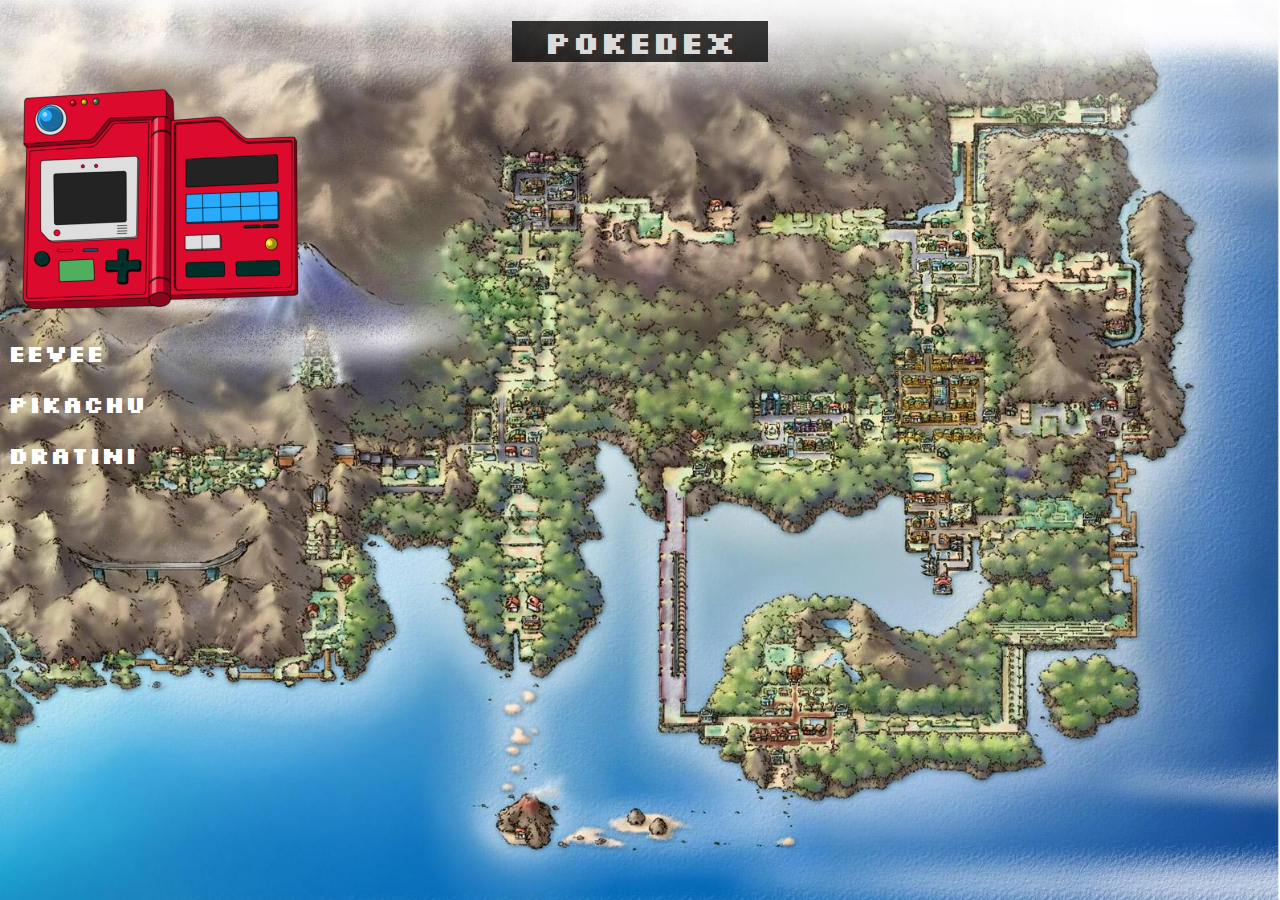
<file: index.html>
<!DOCTYPE html>
<html lang="en">
<head>
    <meta charset="UTF-8">
    <meta name="viewport" content="width=device-width, initial-scale=1.0">
    <title>Pokedex</title>
    <link rel="icon" href="img/pokeball.png">
</head>
<style>

@import url('https://fonts.googleapis.com/css2?family=Press+Start+2P&family=Silkscreen:wght@400;700&display=swap');

.press-start 2p-regular {
    font-family: "Press Start 2P", system-ui;
    font-weight: 400;
    font-style: normal;
  }
  
body {
    background-image: url(img/kanto-map.jpeg);
    background-repeat: no-repeat;
    background-size: 100%;
    font-family: Silkscreen, sans-serif;

}

   a {
        text-decoration: none;
        color: white;
        }
        
.titulo{
        background-color: rgba(0, 0, 0, 0.774);
        margin-left: auto;
        margin-right: auto;
        width: 16em;
        text-align: center;
        font-family: "Silkscreen", sans-serif;
        color: rgb(219, 219, 219)
        }
</style>
<body>
    <div class="titulo">
        <h1>Pokedex</h1>
    
   </div>
   <img src="img/pokedex.png">
   <a href="./pokemons/Eevee.html"><h2 class="press-start 2p-regular">Eevee</h2></a>
   <a href="./pokemons/Pikachu.html"><h2 class="press-start 2p-regular">Pikachu</h2></a>
   <a href="./pokemons/Dratini.html" ><h2 class="press-start 2p-regular">Dratini</h2></a>
  
</body>
</html>
</file>
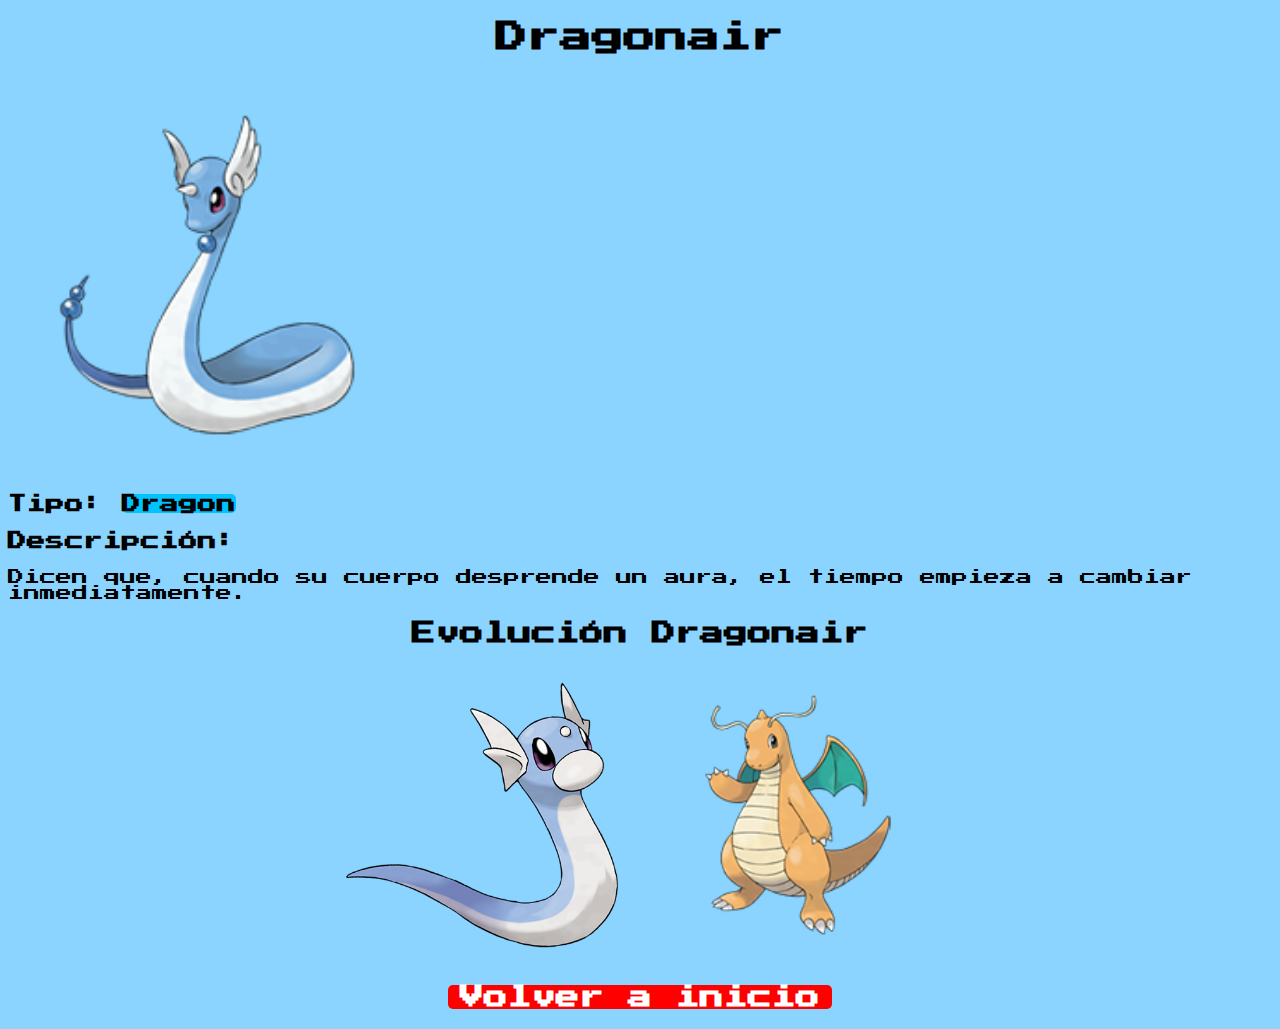
<file: pokemons/Dragonair.html>
<!DOCTYPE html>
<html lang="en">
<head>
    <meta charset="UTF-8">
    <meta name="viewport" content="width=device-width, initial-scale=1.0">
    <title>Dragonair</title>
    <link rel="stylesheet" href="../Pokemons.css">
</head>
<body class="fondo4">
    <div class="titulo"> 
         <h1>Dragonair</h1>
    </div>
        <a href="https://www.pokemon.com/es/pokedex/dragonair"><img src="../img/Dragonair.png" width="400" height="400" alt="enlace a la página pokedex"></a>
        <h3 class="press-start 2p-regular"><strong>Tipo: <span id="Azul">Dragon</span></strong></h3>

    <h3 class="press-start 2p-regular">Descripción:</h3>
    <p class="press-start 2p-regular">Dicen que, cuando su cuerpo desprende un aura, el tiempo empieza a cambiar inmediatamente.</p>
    <div class="evo">
        <h2 class="titulo2">Evolución Dragonair</h2>
        <a href="../pokemons/Dratini.html"><img src="../img/Dratini.png" width="300" height="300" alt="enlace a la página Pichu"></a>
        <a href="../pokemons/Dragonite.html"><img src="../img/Dragonite.png" width="300" height="300" alt="enlace a la página Raichu"></a>
     </div>
    <a href="../index.html"><h2 class="Volver">Volver a inicio</h2></a>
    
</body>
</html>
</file>
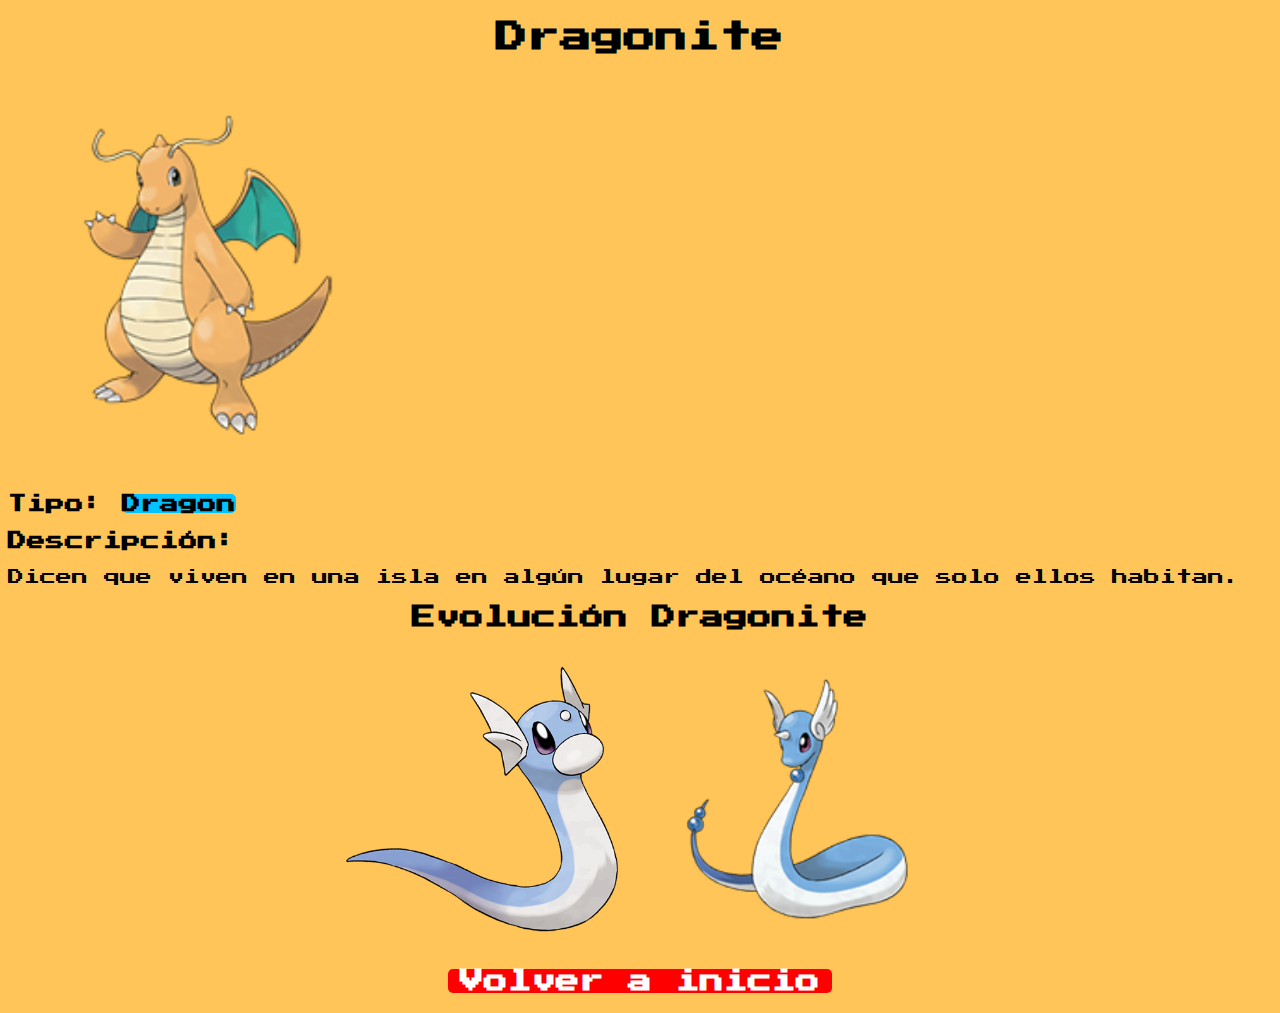
<file: pokemons/Dragonite.html>
<!DOCTYPE html>
<html lang="en">
<head>
    <meta charset="UTF-8">
    <meta name="viewport" content="width=device-width, initial-scale=1.0">
    <title>Dragonite</title>
    <link rel="stylesheet" href="../Pokemons.css">
</head>
<body class="fondo5">
    <div class="titulo"> 
         <h1>Dragonite</h1>
    </div>
        <a href="https://www.pokemon.com/es/pokedex/dragonite"><img src="../img/Dragonite.png" width="400" height="400" alt="enlace a la página pokedex"></a>
        <h3 class="press-start 2p-regular"><strong>Tipo: <span id="Azul">Dragon</span></strong></h3>

    <h3 class="press-start 2p-regular">Descripción:</h3>
    <p class="press-start 2p-regular">Dicen que viven en una isla en algún lugar del océano que solo ellos habitan.</p>
    <div class="evo">
        <h2 class="titulo2">Evolución Dragonite</h2>
        <a href="../pokemons/Dratini.html"><img src="../img/Dratini.png" width="300" height="300" alt="enlace a la página Pichu"></a>
        <a href="../pokemons/Dragonair.html"><img src="../img/Dragonair.png" width="300" height="300" alt="enlace a la página Pikachu"></a>
     </div>
    <a href="../index.html"><h2 class="Volver">Volver a inicio</h2></a>
    
</body>
</html>
</file>
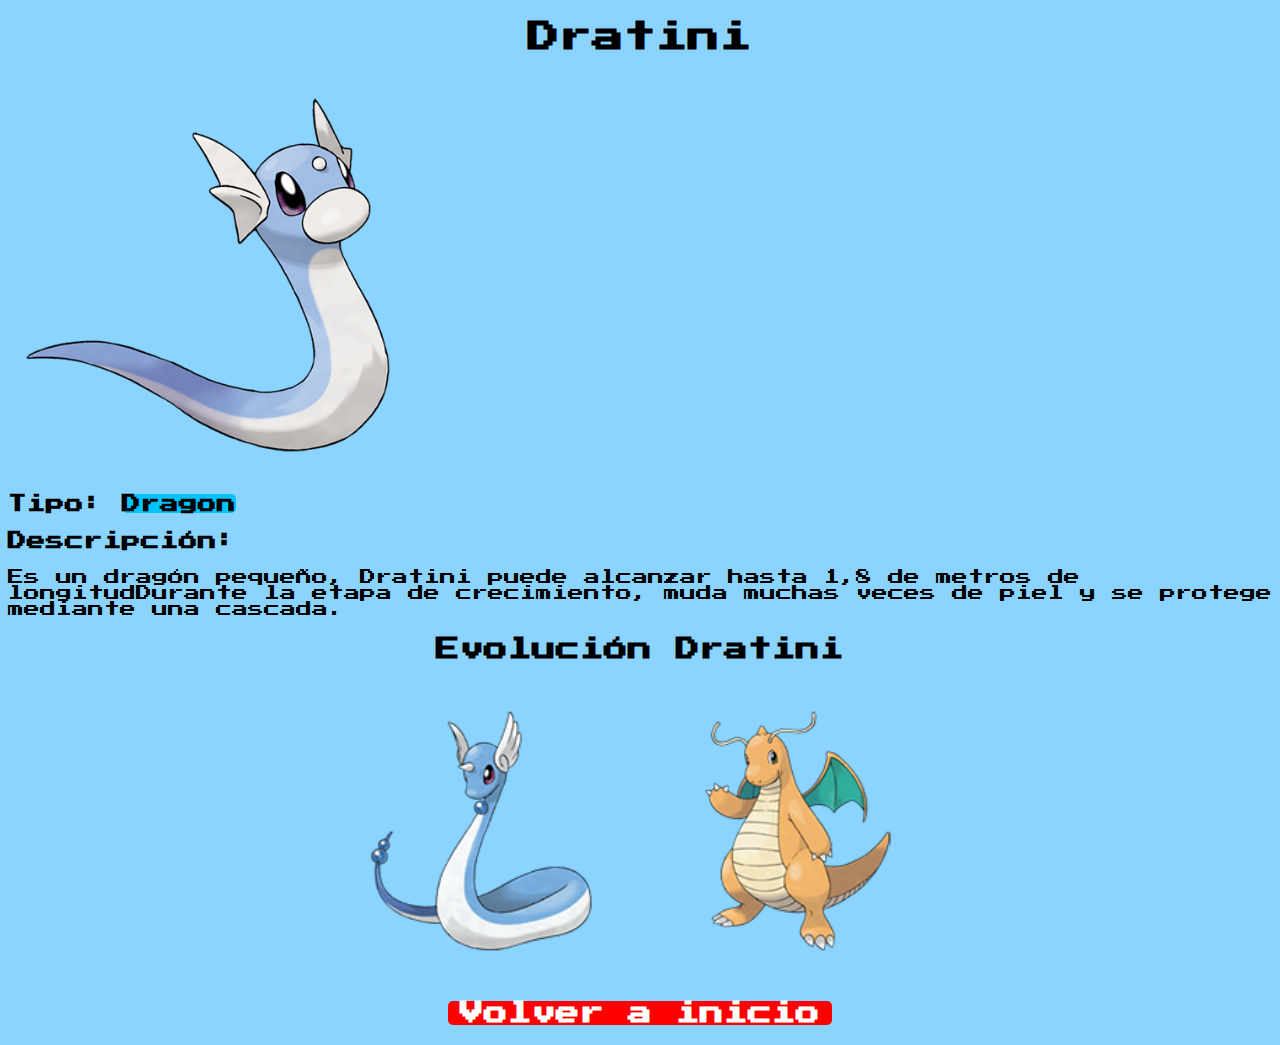
<file: pokemons/Dratini.html>
<!DOCTYPE html>
<html lang="en">
<head>
    <meta charset="UTF-8">
    <meta name="viewport" content="width=device-width, initial-scale=1.0">
    <title>Dratini</title>
    <link rel="stylesheet" href="../Pokemons.css">
</head>
<body class="fondo4">
    <div class="titulo"> 
         <h1>Dratini</h1>
    </div>
        <a href="https://www.pokemon.com/es/pokedex/dratini"><img src="../img/Dratini.png" width="400" height="400" alt="enlace a la página pokedex"></a>
        <h3 class="press-start 2p-regular"><strong>Tipo: <span id="Azul">Dragon</span></strong></h3>

    <h3 class="press-start 2p-regular">Descripción:</h3>
    <p class="press-start 2p-regular">Es un dragón pequeño, Dratini puede alcanzar hasta 1,8 de metros de longitudDurante la etapa de crecimiento, muda muchas veces de piel y se protege mediante una cascada.</p>
    <div class="evo">
        <h2 class="titulo2">Evolución Dratini</h2>
        <a href="../pokemons/Dragonair.html"><img src="../img/Dragonair.png" width="300" height="300" alt="enlace a la página Pikachu"></a>
        <a href="../pokemons/Dragonite.html"><img src="../img/Dragonite.png" width="300" height="300" alt="enlace a la página Raichu"></a>
     </div>
    <a href="../index.html"><h2 class="Volver">Volver a inicio</h2></a>
    
</body>
</html>
</file>
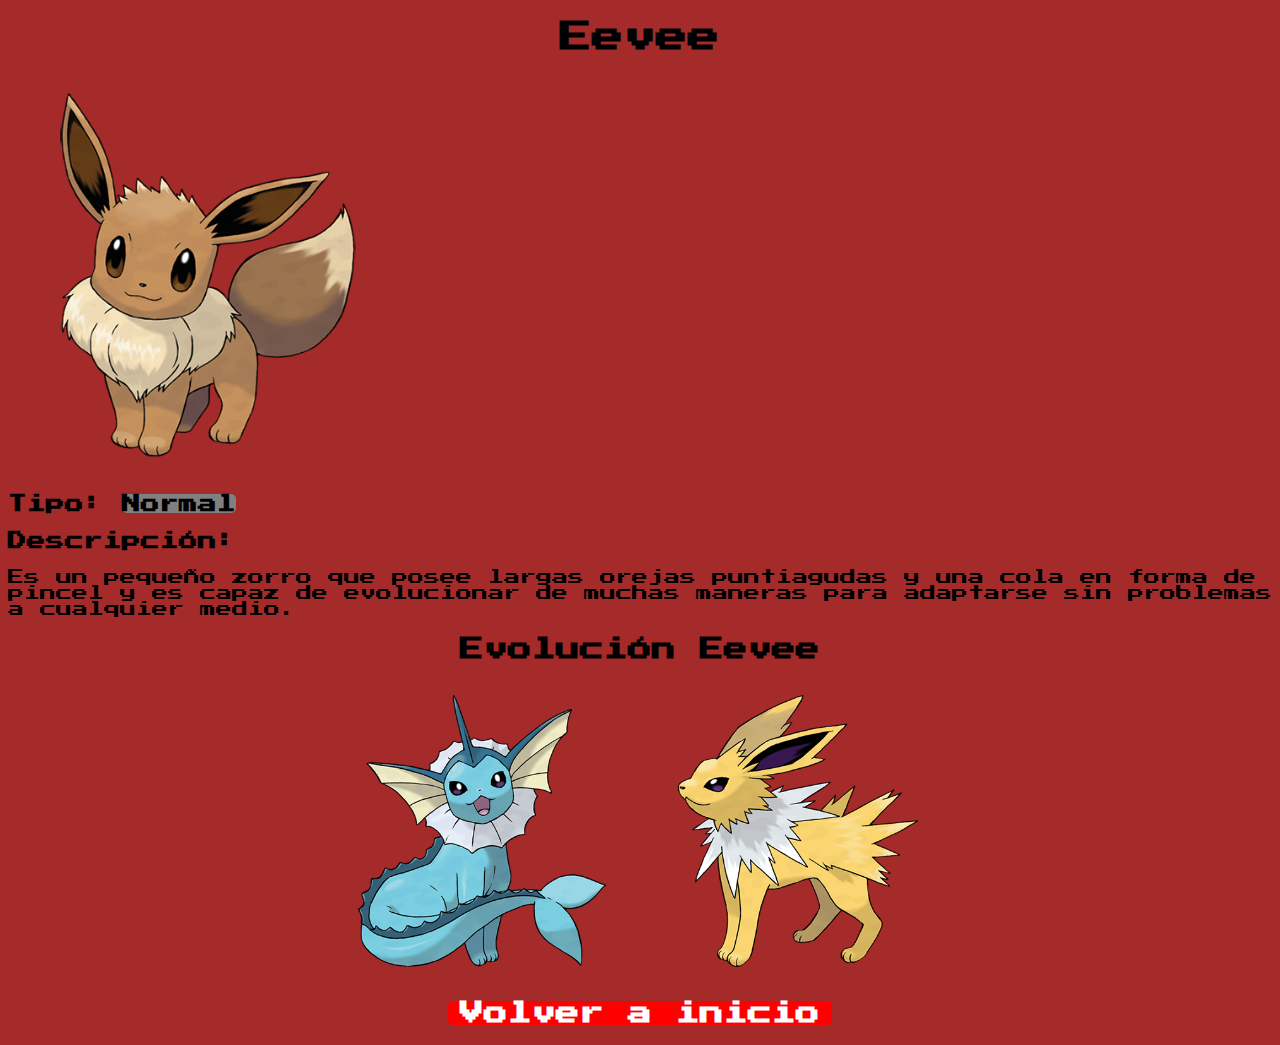
<file: pokemons/Eevee.html>
<!DOCTYPE html>
<html lang="en">
<head>
    <meta charset="UTF-8">
    <meta name="viewport" content="width=device-width, initial-scale=1.0">
    <title>Eevee</title>
    <link rel="stylesheet" href="../Pokemons.css">
</head>
<body class="fondo2">
    <div class="titulo"> 
         <h1>Eevee</h1>
    </div>
        <a href="https://www.pokemon.com/es/pokedex/eevee"><img src="../img/Eevee.png" width="400" height="400" alt="enlace a la página pokedex"></a>
        <h3 class="press-start 2p-regular"><strong>Tipo: <span id="gris">Normal</span></strong></h3>

    <h3 class="press-start 2p-regular">Descripción:</h3>
    <p class="press-start 2p-regular">Es un pequeño zorro que posee largas orejas puntiagudas y una cola en forma de pincel y es capaz de evolucionar de muchas maneras para adaptarse sin problemas a cualquier medio.</p>
    <div class="evo">
        <h2 class="titulo2">Evolución Eevee</h2>
        <a href="../pokemons/Vaporeon.html"><img src="../img/Vaporeon.png" width="300" height="300" alt="enlace a la página Pichu"></a>
        <a href="../pokemons/Jolteon.html"><img src="../img/Jolteon.png" width="300" height="300" alt="enlace a la página Raichu"></a>
     </div>
    <a href="../index.html"><h2 class="Volver">Volver a inicio</h2></a>
</body>
</html>
</file>
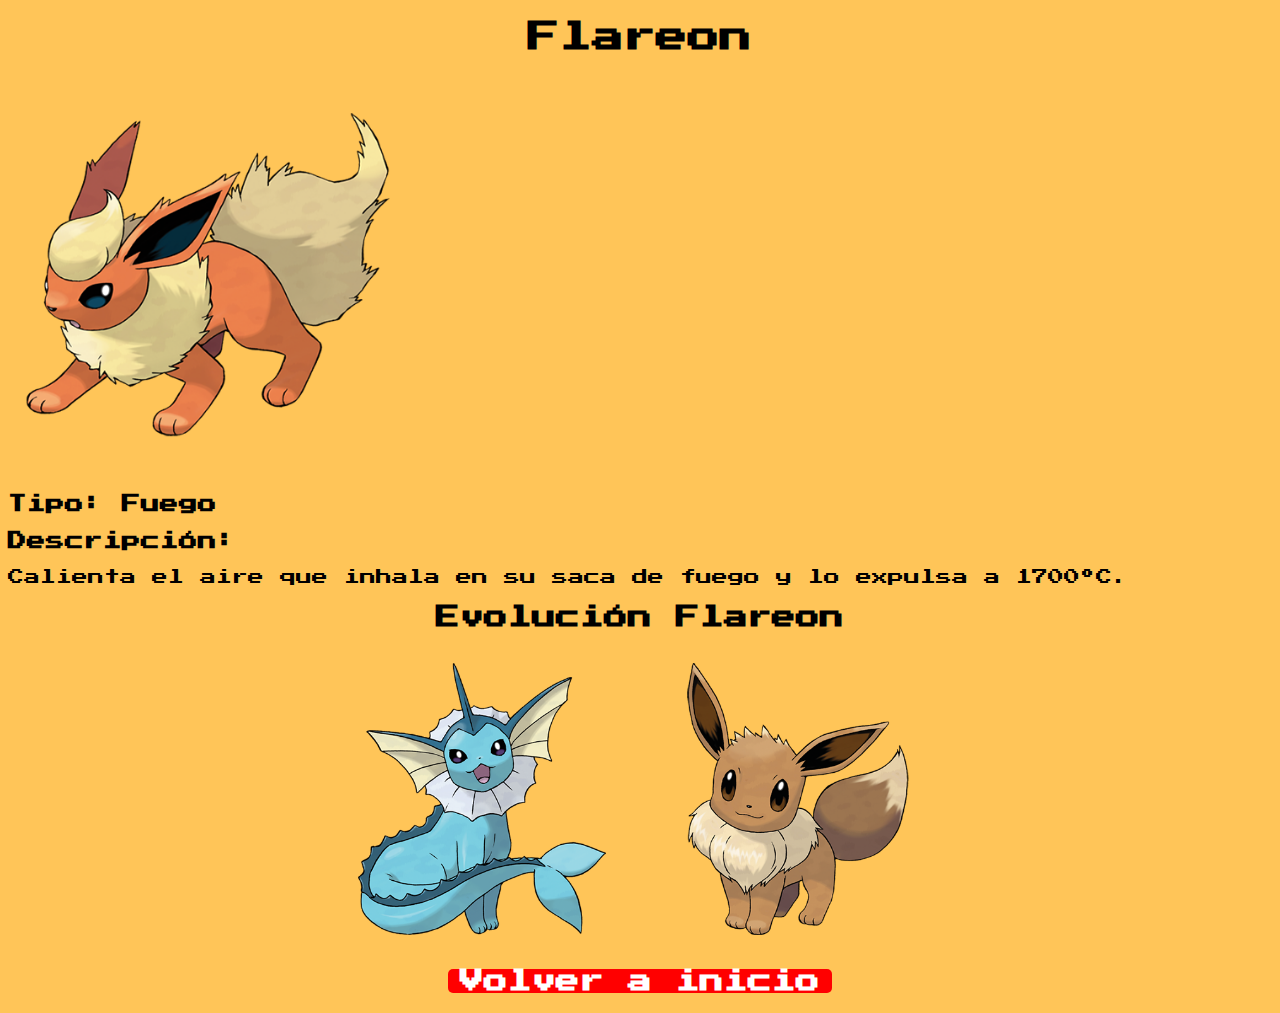
<file: pokemons/Flareon.html>
<!DOCTYPE html>
<html lang="en">
<head>
    <meta charset="UTF-8">
    <meta name="viewport" content="width=device-width, initial-scale=1.0">
    <title>Jolteon</title>
    <link rel="stylesheet" href="../Pokemons.css">
</head>
<body class="fondo5">
    <div class="titulo"> 
         <h1>Flareon</h1>
    </div>
        <a href="https://www.pokemon.com/es/pokedex/flareon"><img src="../img/Flareon.png" width="400" height="400" alt="enlace a la página pokedex"></a>
        <h3 class="press-start 2p-regular"><strong>Tipo: <span id="rojo">Fuego</span></strong></h3>

    <h3 class="press-start 2p-regular">Descripción:</h3>
    <p class="press-start 2p-regular">Calienta el aire que inhala en su saca de fuego y lo expulsa a 1700ºC.</p>
    <div class="evo">
        <h2 class="titulo2">Evolución Flareon</h2>
        <a href="../pokemons/Vaporeon.html"><img src="../img/Vaporeon.png" width="300" height="300" alt="enlace a la página Pichu"></a>
        <a href="../pokemons/Eevee.html"><img src="../img/Eevee.png" width="300" height="300" alt="enlace a la página Pikachu"></a>
     </div>
    <a href="../index.html"><h2 class="Volver">Volver a inicio</h2></a>
</body>
</html>
</file>
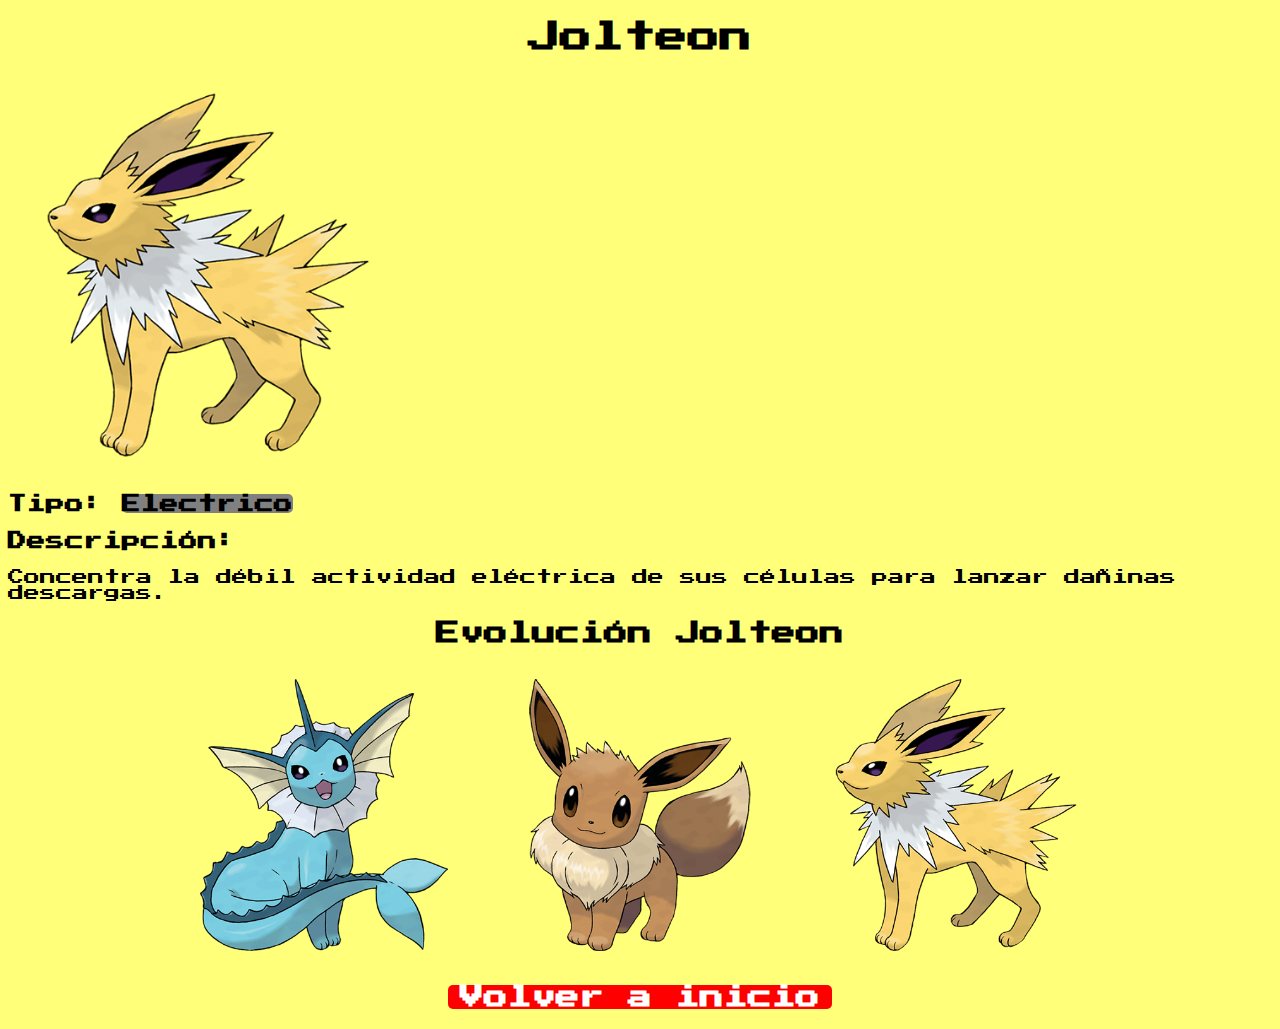
<file: pokemons/Jolteon.html>
<!DOCTYPE html>
<html lang="en">
<head>
    <meta charset="UTF-8">
    <meta name="viewport" content="width=device-width, initial-scale=1.0">
    <title>Jolteon</title>
    <link rel="stylesheet" href="../Pokemons.css">
</head>
<body class="fondo3">
    <div class="titulo"> 
         <h1>Jolteon</h1>
    </div>
        <a href="https://www.pokemon.com/es/pokedex/jolteon"><img src="../img/Jolteon.png" width="400" height="400" alt="enlace a la página pokedex"></a>
        <h3 class="press-start 2p-regular"><strong>Tipo: <span id="gris">Electrico</span></strong></h3>

    <h3 class="press-start 2p-regular">Descripción:</h3>
    <p class="press-start 2p-regular">Concentra la débil actividad eléctrica de sus células para lanzar dañinas descargas.</p>
    <div class="evo">
        <h2 class="titulo2">Evolución Jolteon</h2>
        <a href="../pokemons/Vaporeon.html"><img src="../img/Vaporeon.png" width="300" height="300" alt="enlace a la página Pichu"></a>
        <a href="../pokemons/Eevee.html"><img src="../img/Eevee.png" width="300" height="300" alt="enlace a la página Pikachu"></a>
        <a href="../pokemons/Jolteon.html"><img src="../img/Jolteon.png" width="300" height="300" alt="enlace a la página Raichu"></a>
     </div>
    <a href="../index.html"><h2 class="Volver">Volver a inicio</h2></a>
</body>
</html>
</file>
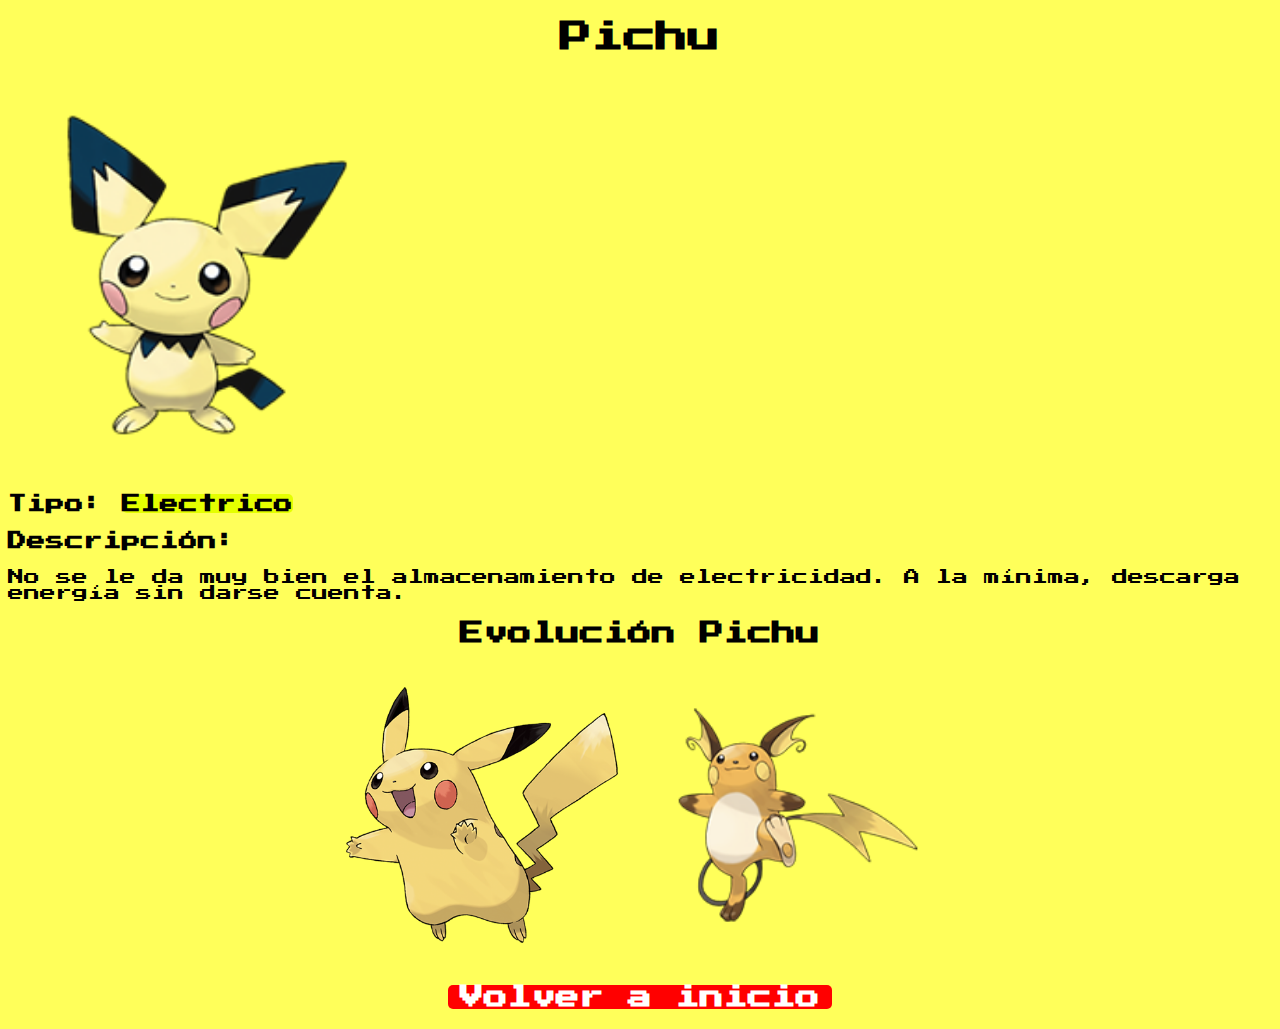
<file: pokemons/pichu.html>
<!DOCTYPE html>
<html lang="en">
<head>
    <meta charset="UTF-8">
    <meta name="viewport" content="width=device-width, initial-scale=1.0">
    <title>Pichu</title>
    <link rel="stylesheet" href="../Pokemons.css">
</head>
<body class="fondo1">
    <div class="titulo"> 
         <h1>Pichu</h1>
    </div>
        <a href="https://www.pokemon.com/es/pokedex/pichu"><img src="../img/Pichu.png" width="400" height="400" alt="enlace a la página pokedex"></a>
        <h3 class="press-start 2p-regular"><strong>Tipo: <span id="Amarillo">Electrico</span></strong></h3>

    <h3 class="press-start 2p-regular">Descripción:</h3>
    <p class="press-start 2p-regular">No se le da muy bien el almacenamiento de electricidad. A la mínima, descarga energía sin darse cuenta.</p>
    <div class="evo">
        <h2 class="titulo2">Evolución Pichu</h2>
        <a href="../pokemons/Pikachu.html"><img src="../img/Pikachu.png" width="300" height="300" alt="enlace a la página Pikachu"></a>
        <a href="../pokemons/Raichu.html"><img src="../img/Raichu.png" width="300" height="300" alt="enlace a la página Raichu"></a>
     </div>
    <a href="../index.html"><h2 class="Volver">Volver a inicio</h2></a>
</body>
</html>
</file>
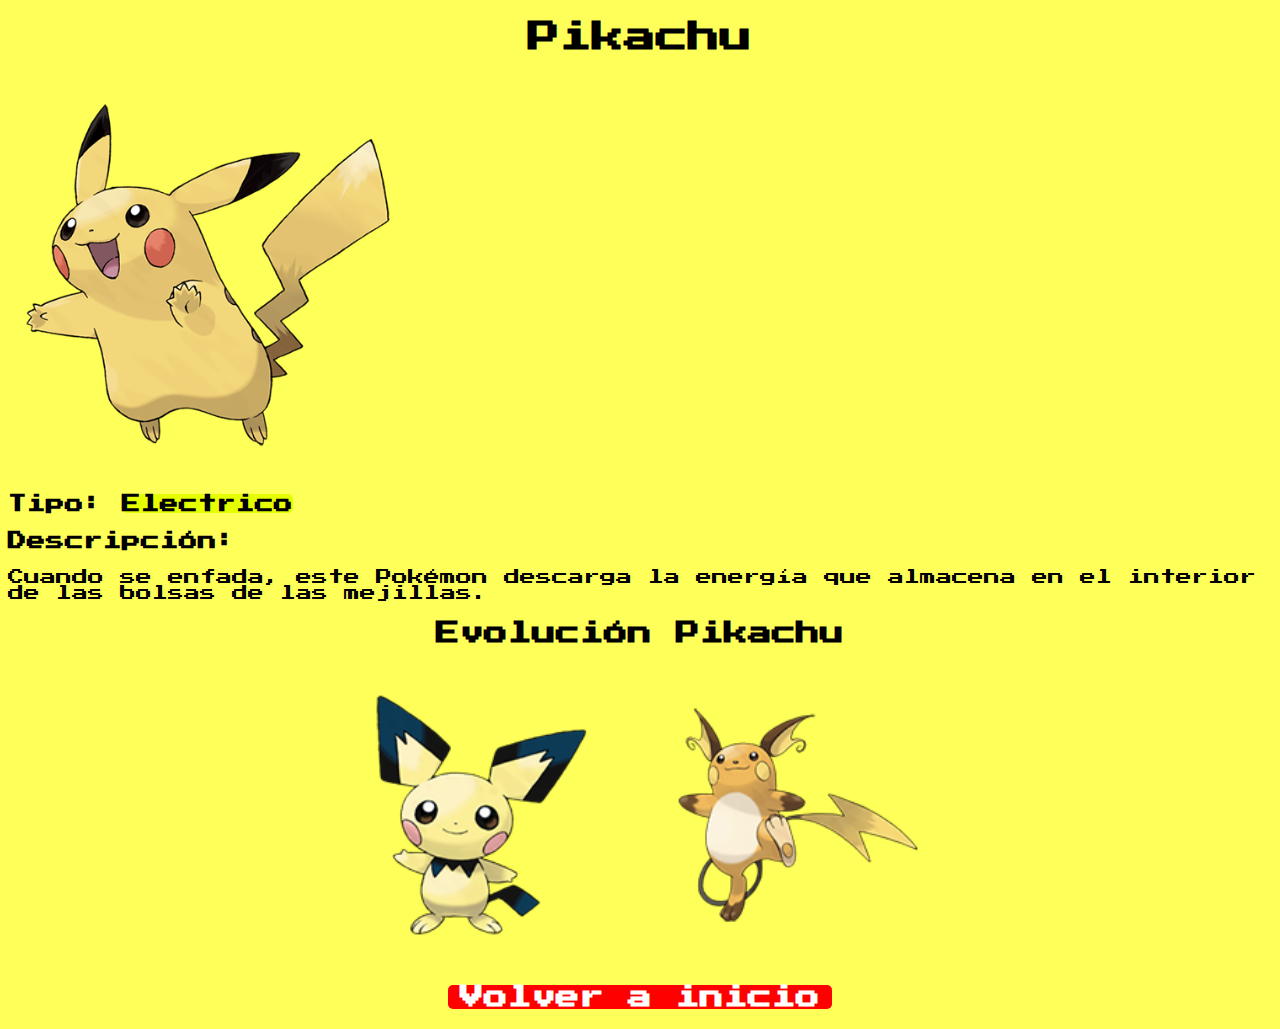
<file: pokemons/Pikachu.html>
<!DOCTYPE html>
<html lang="en">
<head>
    <meta charset="UTF-8">
    <meta name="viewport" content="width=device-width, initial-scale=1.0">
    <title>Pikachu</title>
    <link rel="stylesheet" href="../Pokemons.css">
</head>
<body class="fondo1">
    <div class="titulo"> 
         <h1>Pikachu</h1>
    </div>
        <a href="https://www.pokemon.com/es/pokedex/pikachu"><img src="../img/Pikachu.png" width="400" height="400" alt="enlace a la página pokedex"></a>
        <h3 class="press-start 2p-regular"><strong>Tipo: <span id="Amarillo">Electrico</span></strong></h3>

    <h3 class="press-start 2p-regular">Descripción:</h3>
    <p class="press-start 2p-regular">Cuando se enfada, este Pokémon descarga la energía que almacena en el interior de las bolsas de las mejillas.</p>
    <div class="evo">
        <h2 class="titulo2">Evolución Pikachu</h2>
        <a href="../pokemons/pichu.html"><img src="../img/Pichu.png" width="300" height="300" alt="enlace a la página Pichu"></a>
        <a href="../pokemons/Raichu.html"><img src="../img/Raichu.png" width="300" height="300" alt="enlace a la página Raichu"></a>
     </div>
    <a href="../index.html"><h2 class="Volver">Volver a inicio</h2></a>
</body>
</html>
</file>
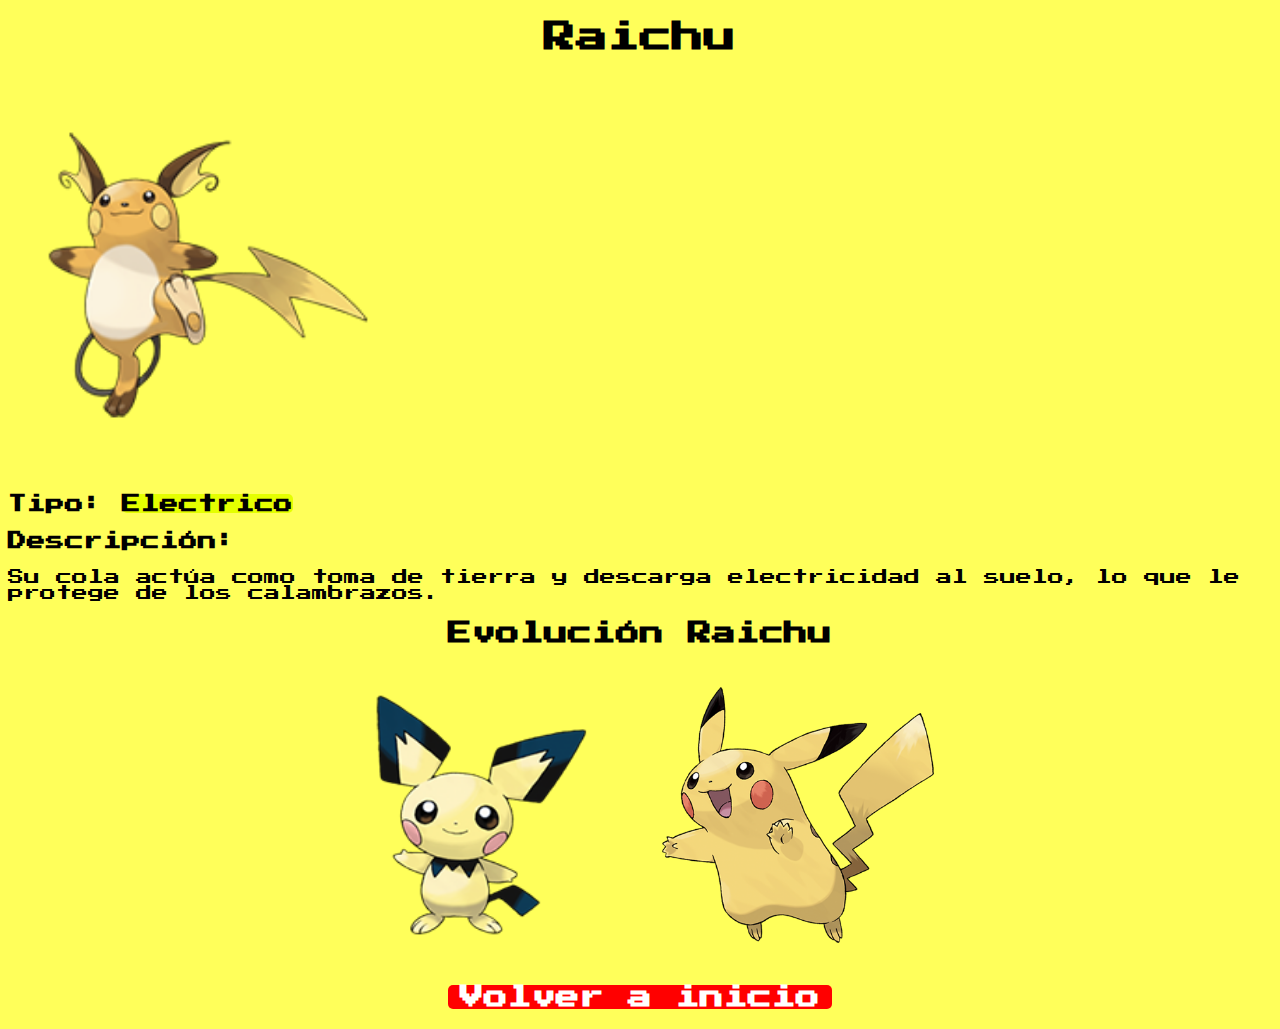
<file: pokemons/Raichu.html>
<!DOCTYPE html>
<html lang="en">
<head>
    <meta charset="UTF-8">
    <meta name="viewport" content="width=device-width, initial-scale=1.0">
    <title>Raichu</title>
    <link rel="stylesheet" href="../Pokemons.css">
</head>
<body class="fondo1">
    <div class="titulo"> 
         <h1>Raichu</h1>
    </div>
        <a href="https://www.pokemon.com/es/pokedex/raichu"><img src="../img/Raichu.png" width="400" height="400" alt="enlace a la página pokedex"></a>
        <h3 class="press-start 2p-regular"><strong>Tipo: <span id="Amarillo">Electrico</span></strong></h3>

    <h3 class="press-start 2p-regular">Descripción:</h3>
    <p class="press-start 2p-regular">Su cola actúa como toma de tierra y descarga electricidad al suelo, lo que le protege de los calambrazos.</p>
    <div class="evo">
        <h2 class="titulo2">Evolución Raichu</h2>
        <a href="../pokemons/pichu.html"><img src="../img/Pichu.png" width="300" height="300" alt="enlace a la página Pichu"></a>
        <a href="../pokemons/Pikachu.html"><img src="../img/Pikachu.png" width="300" height="300" alt="enlace a la página Pikachu"></a>
     </div>
    <a href="../index.html"><h2 class="Volver">Volver a inicio</h2></a>
</body>
</html>
</file>
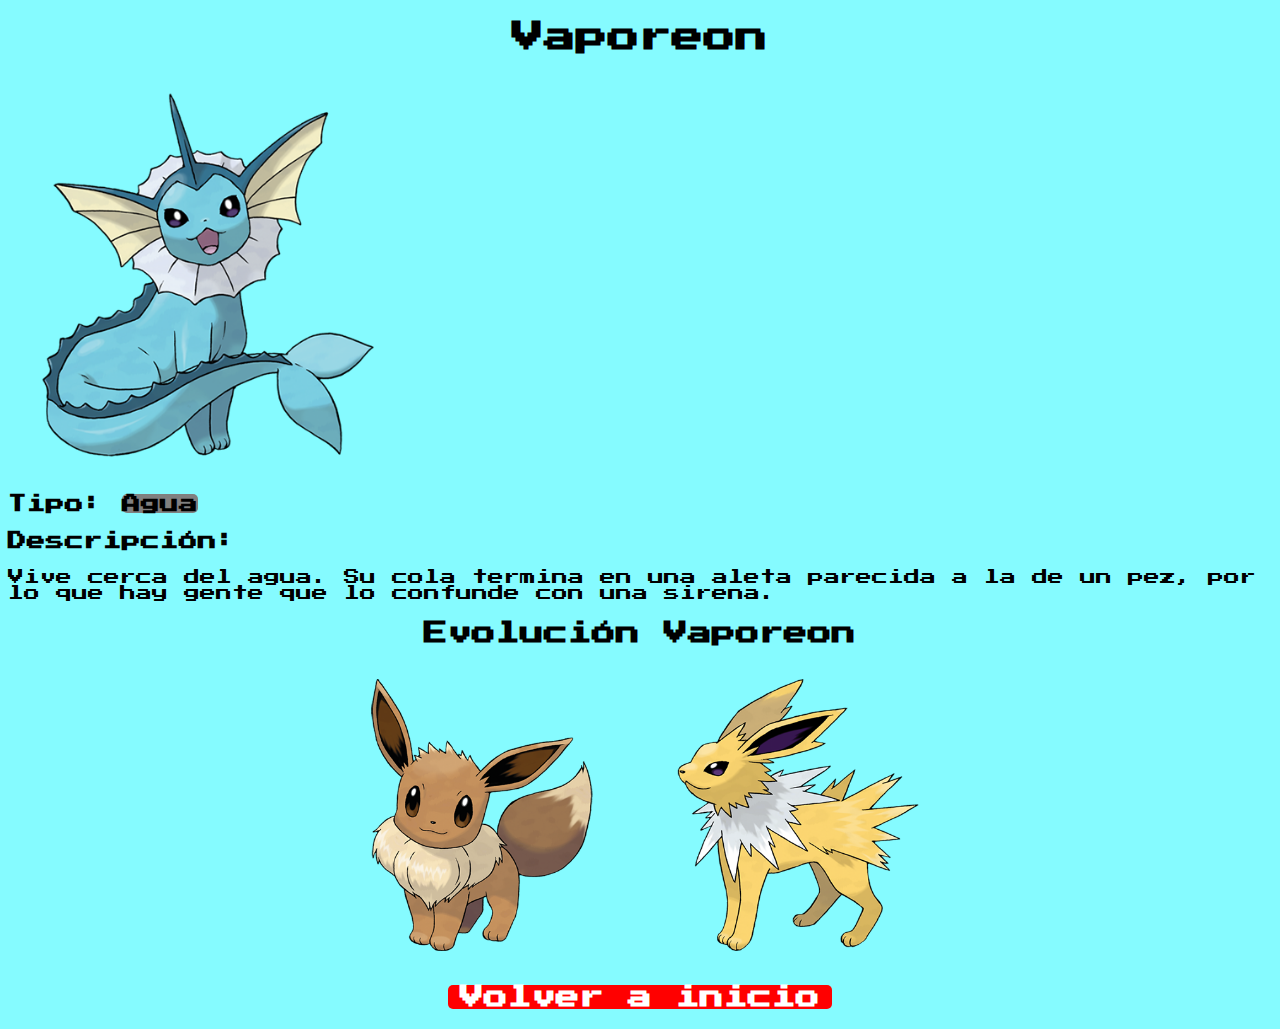
<file: pokemons/Vaporeon.html>
<!DOCTYPE html>
<html lang="en">
<head>
    <meta charset="UTF-8">
    <meta name="viewport" content="width=device-width, initial-scale=1.0">
    <title>Vaporeon</title>
    <link rel="stylesheet" href="../Pokemons.css">
</head>
<body>
    <div class="titulo"> 
         <h1>Vaporeon</h1>
    </div>
        <a href="https://www.pokemon.com/es/pokedex/vaporeon"><img src="../img/Vaporeon.png" width="400" height="400" alt="enlace a la página pokedex"></a>
        <h3 class="press-start 2p-regular"><strong>Tipo: <span id="gris">Agua</span></strong></h3>

    <h3 class="press-start 2p-regular">Descripción:</h3>
    <p class="press-start 2p-regular">Vive cerca del agua. Su cola termina en una aleta parecida a la de un pez, por lo que hay gente que lo confunde con una sirena.</p>
    <div class="evo">
        <h2 class="titulo2">Evolución Vaporeon</h2>
        <a href="../pokemons/Eevee.html"><img src="../img/Eevee.png" width="300" height="300" alt="enlace a la página Pikachu"></a>
        <a href="../pokemons/Jolteon.html"><img src="../img/Jolteon.png" width="300" height="300" alt="enlace a la página Raichu"></a>
     </div>
    <a href="../index.html"><h2 class="Volver">Volver a inicio</h2></a>
</body>
</html>
</file>
<file: Pokemons.css>
@import url('https://fonts.googleapis.com/css2?family=Press+Start+2P&family=Silkscreen:wght@400;700&display=swap');

.press-start 2p-regular {
    font-family: "Press Start 2P", system-ui;
    font-weight: 400;
    font-style: normal;
 }

body.fondo1{
    background-color: rgba(255, 255, 0, 0.648);
    font-family:"Press Start 2P", system-ui;
}

body.fondo2{
    background-color: rgb(165, 42, 42);
}

body.fondo3{
    background-color: rgba(255, 255, 0, 0.527);
    font-family:"Press Start 2P", system-ui;
}

body.fondo4{
    background-color: rgba(0, 162, 255, 0.46);
    font-family:"Press Start 2P", system-ui;
}

body.fondo5{
    background-color: rgba(255, 166, 0, 0.655);
    font-family:"Press Start 2P", system-ui;
}



body {
    background-color: rgba(0, 247, 255, 0.478);
    font-family: "Press Start 2P", system-ui;
}

.titulo{
    text-align: center;
    font-family: "Press Start 2P", system-ui;
}

#gris{
    background-color: gray;
    border-radius: 5px;
    font-family: "Press Start 2P", system-ui;
}

#Amarillo{
    background-color: rgb(229, 255, 0);
    border-radius: 5px; 
    font-family: "Press Start 2P", system-ui; 
}

#Azul{
    background-color: rgb(0, 195, 255);
    border-radius: 5px; 
    font-family: "Press Start 2P", system-ui; 
}

.evo{
    text-align: center;
}

.Volver {
    text-align: center;
    background-color: red;
    color: white;
    text-decoration: none;
    border-radius: 5px;
    margin-left: auto;
    margin-right: auto;
    width: 16em;
    font-family: "Press Start 2P", system-ui;
}

a {
    text-decoration: none;
}
</file>
